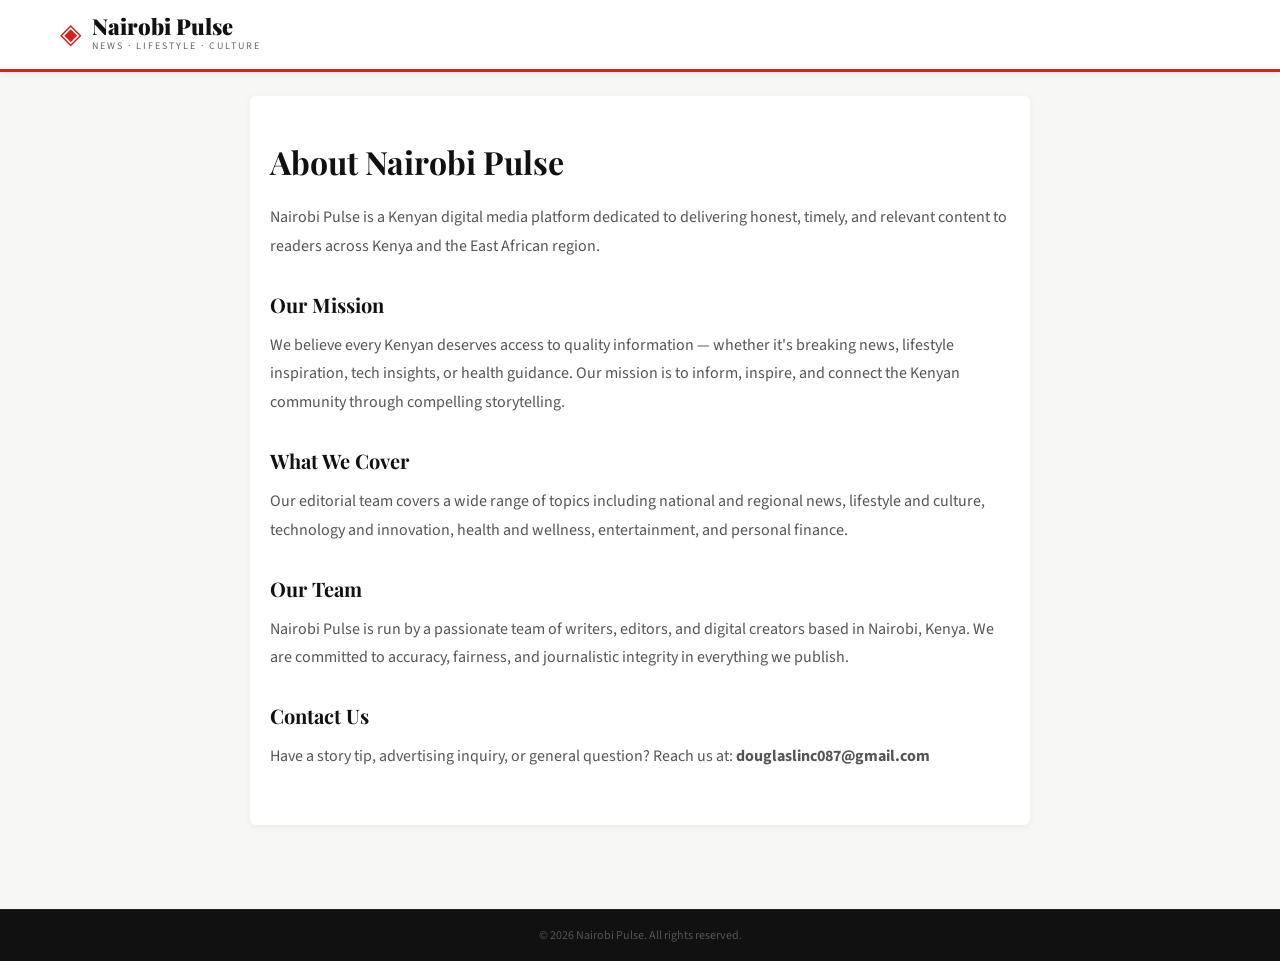
<file: about.html>
<!DOCTYPE html>
<html lang="en">

<head>
  <meta charset="UTF-8" />
  <meta name="viewport" content="width=device-width, initial-scale=1.0" />
  <title>About Us — Nairobi Pulse</title>
  <link rel="preconnect" href="https://fonts.googleapis.com">
  <link
    href="https://fonts.googleapis.com/css2?family=Playfair+Display:wght@700;900&family=Source+Sans+3:wght@300;400;600&display=swap"
    rel="stylesheet">
  <!-- Favicon -->
  <link rel="icon" type="image/svg+xml" href="favicon.svg" />

  <link rel="stylesheet" href="style.css" />
  <style>
    .page-content {
      max-width: 780px;
      margin: 0 auto;
      padding: 40px 20px;
      background: #fff;
      border-radius: 6px;
      box-shadow: 0 2px 8px rgba(0, 0, 0, 0.05);
    }

    .page-content h1 {
      font-family: 'Playfair Display', serif;
      font-size: 32px;
      margin-bottom: 16px;
    }

    .page-content h2 {
      font-family: 'Playfair Display', serif;
      font-size: 20px;
      margin: 28px 0 10px;
    }

    .page-content p {
      color: #555;
      line-height: 1.8;
      margin-bottom: 14px;
    }
  </style>
</head>

<body>
  <header>
    <div class="header-inner">
      <div class="logo">
        <span class="logo-icon">◈</span>
        <div>
          <a href="index.html">
            <h1>Nairobi Pulse</h1>
          </a>
          <p class="tagline">News · Lifestyle · Culture</p>
        </div>
      </div>
    </div>
  </header>

  <div class="container">
    <div class="page-content">
      <h1>About Nairobi Pulse</h1>
      <p>Nairobi Pulse is a Kenyan digital media platform dedicated to delivering honest, timely, and relevant content
        to readers across Kenya and the East African region.</p>

      <h2>Our Mission</h2>
      <p>We believe every Kenyan deserves access to quality information — whether it's breaking news, lifestyle
        inspiration, tech insights, or health guidance. Our mission is to inform, inspire, and connect the Kenyan
        community through compelling storytelling.</p>

      <h2>What We Cover</h2>
      <p>Our editorial team covers a wide range of topics including national and regional news, lifestyle and culture,
        technology and innovation, health and wellness, entertainment, and personal finance.</p>

      <h2>Our Team</h2>
      <p>Nairobi Pulse is run by a passionate team of writers, editors, and digital creators based in Nairobi, Kenya. We
        are committed to accuracy, fairness, and journalistic integrity in everything we publish.</p>

      <h2>Contact Us</h2>
      <p>Have a story tip, advertising inquiry, or general question? Reach us at:
        <strong>douglaslinc087@gmail.com</strong></p>
    </div>
  </div>

  <footer>
    <div class="footer-bottom">
      <p>© 2026 Nairobi Pulse. All rights reserved.</p>
    </div>
  </footer>
</body>

</html>
</file>
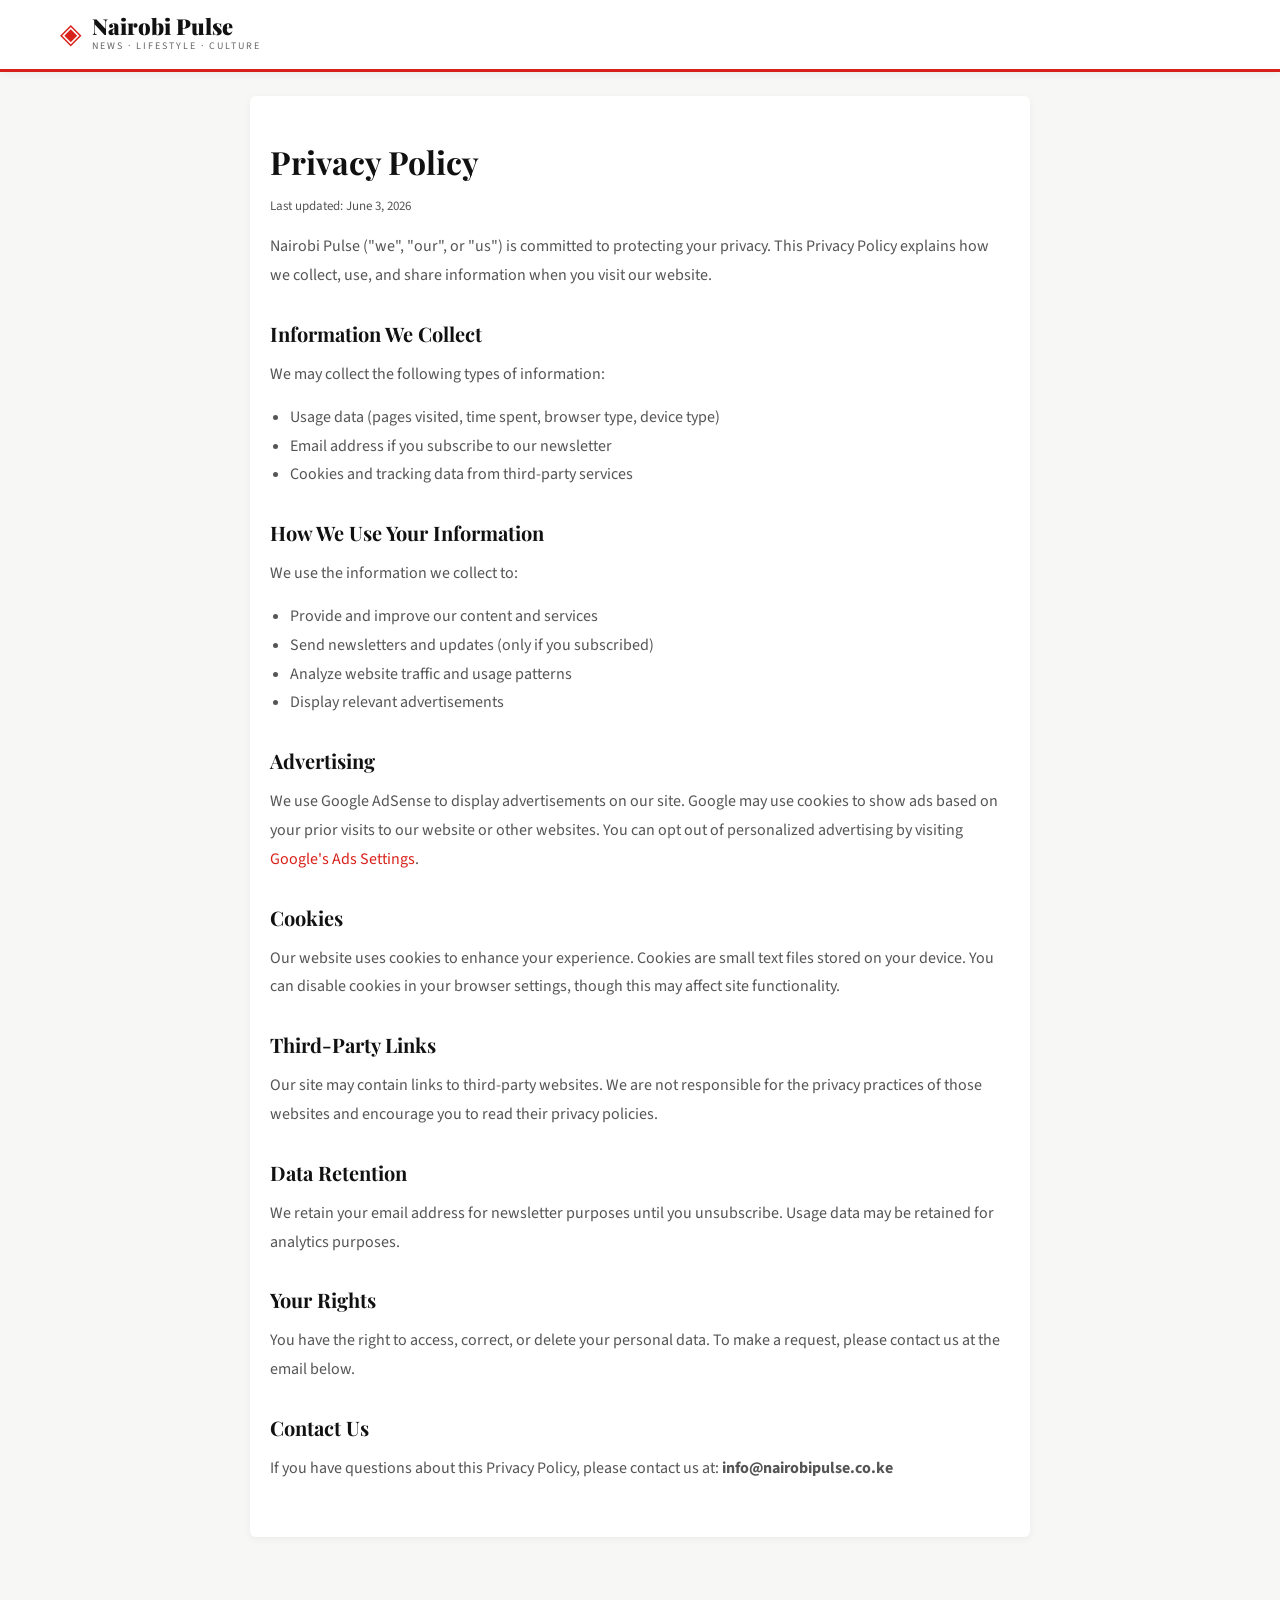
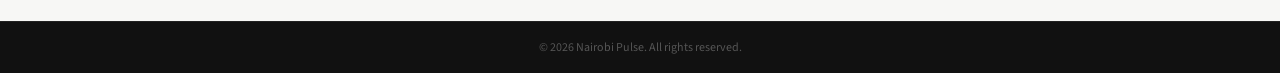
<file: privacy.html>
<!DOCTYPE html>
<html lang="en">
<head>
  <meta charset="UTF-8" />
  <meta name="viewport" content="width=device-width, initial-scale=1.0" />
  <title>Privacy Policy — Nairobi Pulse</title>
  <link rel="preconnect" href="https://fonts.googleapis.com">
  <link href="https://fonts.googleapis.com/css2?family=Playfair+Display:wght@700;900&family=Source+Sans+3:wght@300;400;600&display=swap" rel="stylesheet">
  <!-- Favicon -->
  <link rel="icon" type="image/svg+xml" href="favicon.svg" />

  <link rel="stylesheet" href="style.css" />
  <style>
    .page-content { max-width: 780px; margin: 0 auto; padding: 40px 20px; background: #fff; border-radius: 6px; box-shadow: 0 2px 8px rgba(0,0,0,0.05); }
    .page-content h1 { font-family: 'Playfair Display', serif; font-size: 32px; margin-bottom: 8px; }
    .page-content h2 { font-family: 'Playfair Display', serif; font-size: 20px; margin: 28px 0 10px; }
    .page-content p { color: #555; line-height: 1.8; margin-bottom: 14px; }
    .page-content ul { color: #555; padding-left: 20px; line-height: 1.8; margin-bottom: 14px; }
    .updated { font-size: 13px; color: #999; margin-bottom: 32px; }
  </style>
</head>
<body>
  <header>
    <div class="header-inner">
      <div class="logo">
        <span class="logo-icon">◈</span>
        <div>
          <a href="index.html"><h1>Nairobi Pulse</h1></a>
          <p class="tagline">News · Lifestyle · Culture</p>
        </div>
      </div>
    </div>
  </header>

  <div class="container">
    <div class="page-content">
      <h1>Privacy Policy</h1>
      <p class="updated">Last updated: June 3, 2026</p>

      <p>Nairobi Pulse ("we", "our", or "us") is committed to protecting your privacy. This Privacy Policy explains how we collect, use, and share information when you visit our website.</p>

      <h2>Information We Collect</h2>
      <p>We may collect the following types of information:</p>
      <ul>
        <li>Usage data (pages visited, time spent, browser type, device type)</li>
        <li>Email address if you subscribe to our newsletter</li>
        <li>Cookies and tracking data from third-party services</li>
      </ul>

      <h2>How We Use Your Information</h2>
      <p>We use the information we collect to:</p>
      <ul>
        <li>Provide and improve our content and services</li>
        <li>Send newsletters and updates (only if you subscribed)</li>
        <li>Analyze website traffic and usage patterns</li>
        <li>Display relevant advertisements</li>
      </ul>

      <h2>Advertising</h2>
      <p>We use Google AdSense to display advertisements on our site. Google may use cookies to show ads based on your prior visits to our website or other websites. You can opt out of personalized advertising by visiting <a href="https://www.google.com/settings/ads" style="color:#D9211B;">Google's Ads Settings</a>.</p>

      <h2>Cookies</h2>
      <p>Our website uses cookies to enhance your experience. Cookies are small text files stored on your device. You can disable cookies in your browser settings, though this may affect site functionality.</p>

      <h2>Third-Party Links</h2>
      <p>Our site may contain links to third-party websites. We are not responsible for the privacy practices of those websites and encourage you to read their privacy policies.</p>

      <h2>Data Retention</h2>
      <p>We retain your email address for newsletter purposes until you unsubscribe. Usage data may be retained for analytics purposes.</p>

      <h2>Your Rights</h2>
      <p>You have the right to access, correct, or delete your personal data. To make a request, please contact us at the email below.</p>

      <h2>Contact Us</h2>
      <p>If you have questions about this Privacy Policy, please contact us at: <strong>info@nairobipulse.co.ke</strong></p>
    </div>
  </div>

  <footer>
    <div class="footer-bottom">
      <p>© 2026 Nairobi Pulse. All rights reserved.</p>
    </div>
  </footer>
</body>
</html>
</file>
<file: style.css>
/* ===========================
   NAIROBI PULSE — STYLESHEET
   =========================== */

:root {
  --red: #D9211B;
  --dark: #111111;
  --mid: #333333;
  --light: #666666;
  --border: #E5E5E5;
  --bg: #F7F7F5;
  --white: #FFFFFF;
  --accent: #F4A300;
  --tech: #0077CC;
  --health: #2E8B57;
  --ent: #8B2FC9;
  --finance: #C47A00;
  --lifestyle: #D9211B;
}

*, *::before, *::after { box-sizing: border-box; margin: 0; padding: 0; }

body {
  font-family: 'Source Sans 3', sans-serif;
  background: var(--bg);
  color: var(--dark);
  font-size: 16px;
  line-height: 1.6;
}

a { text-decoration: none; color: inherit; }
img { width: 100%; height: 100%; object-fit: cover; display: block; }

/* ---- AD BANNERS ---- */
.ad-banner {
  background: #e9e9e7;
  border: 1px dashed #ccc;
  text-align: center;
  padding: 12px;
  font-size: 12px;
  color: #999;
  letter-spacing: 1px;
  text-transform: uppercase;
}
.top-ad { width: 100%; }
.ad-inline {
  background: #e9e9e7;
  border: 1px dashed #ccc;
  text-align: center;
  padding: 40px 12px;
  font-size: 12px;
  color: #999;
  letter-spacing: 1px;
  text-transform: uppercase;
  margin: 32px 0;
  border-radius: 4px;
}
.ad-sidebar {
  background: #e9e9e7;
  border: 1px dashed #ccc;
  text-align: center;
  padding: 80px 12px;
  font-size: 12px;
  color: #999;
  letter-spacing: 1px;
  text-transform: uppercase;
  margin-bottom: 24px;
  border-radius: 4px;
}

/* ---- HEADER ---- */
header {
  background: var(--white);
  border-bottom: 3px solid var(--red);
  position: sticky;
  top: 0;
  z-index: 100;
  box-shadow: 0 2px 8px rgba(0,0,0,0.06);
}
.header-inner {
  max-width: 1200px;
  margin: 0 auto;
  padding: 12px 20px;
  display: flex;
  align-items: center;
  gap: 32px;
}
.logo {
  display: flex;
  align-items: center;
  gap: 10px;
  flex-shrink: 0;
}
.logo-icon {
  font-size: 28px;
  color: var(--red);
}
.logo h1 {
  font-family: 'Playfair Display', serif;
  font-size: 22px;
  font-weight: 900;
  color: var(--dark);
  line-height: 1.1;
}
.tagline {
  font-size: 10px;
  color: var(--light);
  text-transform: uppercase;
  letter-spacing: 2px;
}
nav {
  display: flex;
  gap: 4px;
  flex-wrap: wrap;
  margin-left: auto;
}
nav a {
  padding: 6px 12px;
  font-size: 13px;
  font-weight: 600;
  color: var(--mid);
  border-radius: 3px;
  transition: all 0.2s;
  text-transform: uppercase;
  letter-spacing: 0.5px;
}
nav a:hover, nav a.active {
  background: var(--red);
  color: var(--white);
}
.menu-toggle {
  display: none;
  background: none;
  border: none;
  font-size: 22px;
  cursor: pointer;
  margin-left: auto;
}
.mobile-nav {
  display: none;
  flex-direction: column;
  background: var(--dark);
  padding: 8px 20px 16px;
}
.mobile-nav a {
  color: #ccc;
  padding: 10px 0;
  font-size: 14px;
  font-weight: 600;
  border-bottom: 1px solid #333;
  text-transform: uppercase;
  letter-spacing: 0.5px;
}
.mobile-nav.open { display: flex; }

/* ---- TICKER ---- */
.ticker-wrap {
  background: var(--dark);
  color: var(--white);
  display: flex;
  align-items: center;
  overflow: hidden;
  height: 36px;
  font-size: 13px;
}
.ticker-label {
  background: var(--red);
  padding: 0 14px;
  height: 100%;
  display: flex;
  align-items: center;
  font-weight: 700;
  letter-spacing: 1px;
  font-size: 11px;
  flex-shrink: 0;
  text-transform: uppercase;
}
.ticker-content {
  overflow: hidden;
  flex: 1;
}
.ticker-content span {
  display: inline-block;
  white-space: nowrap;
  animation: ticker 60s linear infinite;
  padding-left: 20px;
}
@keyframes ticker {
  0% { transform: translateX(100vw); }
  100% { transform: translateX(-100%); }
}

/* ---- LAYOUT ---- */
.container {
  max-width: 1200px;
  margin: 0 auto;
  padding: 24px 20px;
}

/* ---- HERO ---- */
.hero {
  display: grid;
  grid-template-columns: 1fr 340px;
  gap: 24px;
  margin-bottom: 40px;
}
.hero-main {
  background: var(--white);
  border-radius: 6px;
  overflow: hidden;
  box-shadow: 0 2px 8px rgba(0,0,0,0.05);
}
.hero-img-wrap {
  position: relative;
  height: 360px;
}
.hero-img-wrap img { height: 100%; }
.hero-content {
  padding: 24px;
}
.hero-content h2 {
  font-family: 'Playfair Display', serif;
  font-size: 26px;
  font-weight: 700;
  line-height: 1.3;
  margin: 10px 0 12px;
  color: var(--dark);
}
.hero-content p {
  color: var(--light);
  font-size: 15px;
  margin-bottom: 16px;
  line-height: 1.7;
}
.read-more {
  color: var(--red);
  font-weight: 700;
  font-size: 14px;
  text-transform: uppercase;
  letter-spacing: 0.5px;
  border-bottom: 2px solid var(--red);
  padding-bottom: 2px;
  transition: opacity 0.2s;
}
.read-more:hover { opacity: 0.7; }

.hero-side {
  display: flex;
  flex-direction: column;
  gap: 16px;
}
.side-card {
  background: var(--white);
  border-radius: 6px;
  overflow: hidden;
  display: flex;
  gap: 14px;
  box-shadow: 0 2px 8px rgba(0,0,0,0.05);
  padding: 12px;
  align-items: center;
  flex: 1;
  transition: transform 0.2s;
}
.side-card:hover { transform: translateY(-2px); }
.side-card img {
  width: 90px;
  height: 70px;
  border-radius: 4px;
  flex-shrink: 0;
  object-fit: cover;
}
.side-card h3 {
  font-family: 'Playfair Display', serif;
  font-size: 14px;
  font-weight: 700;
  line-height: 1.35;
  margin: 6px 0 4px;
}

/* ---- CATEGORY BADGES ---- */
.category-badge {
  display: inline-block;
  background: var(--red);
  color: var(--white);
  font-size: 10px;
  font-weight: 700;
  text-transform: uppercase;
  letter-spacing: 1px;
  padding: 3px 8px;
  border-radius: 2px;
}
.category-badge.lifestyle { background: var(--lifestyle); }
.category-badge.tech { background: var(--tech); }
.category-badge.health { background: var(--health); }
.category-badge.ent { background: var(--ent); }
.category-badge.finance { background: var(--finance); }

/* Positioned badge on image */
.hero-img-wrap .category-badge,
.card-img .category-badge {
  position: absolute;
  bottom: 12px;
  left: 12px;
  z-index: 2;
}
.card-img { position: relative; }

.meta {
  font-size: 12px;
  color: var(--light);
  text-transform: uppercase;
  letter-spacing: 0.5px;
}

/* ---- SECTION HEADER ---- */
.section { margin-bottom: 40px; }
.section-header {
  display: flex;
  align-items: center;
  justify-content: space-between;
  margin-bottom: 20px;
  border-bottom: 3px solid var(--dark);
  padding-bottom: 10px;
}
.section-title {
  font-family: 'Playfair Display', serif;
  font-size: 22px;
  font-weight: 900;
}
.see-all {
  font-size: 13px;
  font-weight: 700;
  color: var(--red);
  text-transform: uppercase;
  letter-spacing: 0.5px;
}

/* ---- CARDS GRID ---- */
.grid-4 {
  display: grid;
  grid-template-columns: repeat(4, 1fr);
  gap: 20px;
}
.card {
  background: var(--white);
  border-radius: 6px;
  overflow: hidden;
  box-shadow: 0 2px 8px rgba(0,0,0,0.05);
  transition: transform 0.2s, box-shadow 0.2s;
}
.card:hover {
  transform: translateY(-4px);
  box-shadow: 0 6px 20px rgba(0,0,0,0.1);
}
.card-img { height: 180px; }
.card-body { padding: 16px; }
.card-body h3 {
  font-family: 'Playfair Display', serif;
  font-size: 15px;
  font-weight: 700;
  line-height: 1.35;
  margin: 8px 0 8px;
}
.card-body p {
  font-size: 13px;
  color: var(--light);
  line-height: 1.6;
  margin-bottom: 12px;
}
.card-footer {
  display: flex;
  justify-content: space-between;
  align-items: center;
  border-top: 1px solid var(--border);
  padding-top: 10px;
}
.card-footer a {
  font-size: 12px;
  font-weight: 700;
  color: var(--red);
  text-transform: uppercase;
}

/* ---- TWO COLUMN ---- */
.two-col {
  display: grid;
  grid-template-columns: 1fr 300px;
  gap: 32px;
}

/* ---- LIST CARDS ---- */
.list-card {
  display: grid;
  grid-template-columns: 200px 1fr;
  gap: 20px;
  background: var(--white);
  border-radius: 6px;
  overflow: hidden;
  box-shadow: 0 2px 8px rgba(0,0,0,0.05);
  margin-bottom: 20px;
  transition: transform 0.2s;
}
.list-card:hover { transform: translateX(4px); }
.list-card img { height: 160px; }
.list-card > div {
  padding: 20px 20px 20px 0;
  display: flex;
  flex-direction: column;
  justify-content: center;
}
.list-card h3 {
  font-family: 'Playfair Display', serif;
  font-size: 17px;
  font-weight: 700;
  line-height: 1.35;
  margin: 8px 0 8px;
}
.list-card p {
  font-size: 13px;
  color: var(--light);
  margin-bottom: 12px;
}

/* ---- SIDEBAR ---- */
.sidebar { }
.widget {
  background: var(--white);
  border-radius: 6px;
  padding: 20px;
  margin-bottom: 24px;
  box-shadow: 0 2px 8px rgba(0,0,0,0.05);
}
.widget-title {
  font-family: 'Playfair Display', serif;
  font-size: 17px;
  font-weight: 900;
  margin-bottom: 14px;
  border-bottom: 2px solid var(--red);
  padding-bottom: 8px;
}
.popular-list {
  list-style: none;
  counter-reset: popular;
}
.popular-list li {
  counter-increment: popular;
  padding: 10px 0;
  border-bottom: 1px solid var(--border);
  display: flex;
  gap: 12px;
  align-items: flex-start;
  font-size: 13px;
  font-weight: 600;
  line-height: 1.4;
}
.popular-list li::before {
  content: counter(popular, decimal-leading-zero);
  font-family: 'Playfair Display', serif;
  font-size: 20px;
  font-weight: 900;
  color: var(--red);
  opacity: 0.4;
  flex-shrink: 0;
  line-height: 1.2;
}
.popular-list li:last-child { border-bottom: none; }
.popular-list a { color: var(--dark); }
.popular-list a:hover { color: var(--red); }

.tags { display: flex; flex-wrap: wrap; gap: 8px; }
.tag {
  background: var(--bg);
  border: 1px solid var(--border);
  padding: 4px 10px;
  border-radius: 20px;
  font-size: 12px;
  font-weight: 600;
  color: var(--mid);
  transition: all 0.2s;
}
.tag:hover {
  background: var(--red);
  color: var(--white);
  border-color: var(--red);
}

.newsletter-widget p {
  font-size: 13px;
  color: var(--light);
  margin-bottom: 12px;
}
.nl-form { display: flex; flex-direction: column; gap: 8px; }
.nl-form input {
  border: 1px solid var(--border);
  padding: 10px 12px;
  border-radius: 4px;
  font-size: 14px;
  font-family: inherit;
  outline: none;
}
.nl-form input:focus { border-color: var(--red); }
.nl-form button {
  background: var(--red);
  color: var(--white);
  border: none;
  padding: 10px;
  border-radius: 4px;
  font-weight: 700;
  font-size: 14px;
  cursor: pointer;
  text-transform: uppercase;
  letter-spacing: 0.5px;
  transition: opacity 0.2s;
}
.nl-form button:hover { opacity: 0.85; }

/* ---- FOOTER ---- */
footer {
  background: var(--dark);
  color: #ccc;
  margin-top: 60px;
}
.footer-inner {
  max-width: 1200px;
  margin: 0 auto;
  padding: 48px 20px 32px;
  display: grid;
  grid-template-columns: 2fr 1fr 1fr;
  gap: 40px;
}
.footer-brand .logo-icon { font-size: 32px; color: var(--red); }
.footer-brand h3 {
  font-family: 'Playfair Display', serif;
  font-size: 22px;
  font-weight: 900;
  color: var(--white);
  margin: 8px 0 10px;
}
.footer-brand p { font-size: 13px; color: #888; line-height: 1.7; }
.footer-links h4 {
  font-size: 12px;
  font-weight: 700;
  text-transform: uppercase;
  letter-spacing: 1.5px;
  color: var(--white);
  margin-bottom: 16px;
}
.footer-links {
  display: flex;
  flex-direction: column;
  gap: 10px;
}
.footer-links a {
  font-size: 14px;
  color: #888;
  transition: color 0.2s;
}
.footer-links a:hover { color: var(--white); }
.footer-bottom {
  border-top: 1px solid #222;
  text-align: center;
  padding: 16px 20px;
  font-size: 12px;
  color: #555;
}

/* ---- RESPONSIVE ---- */
@media (max-width: 1024px) {
  .grid-4 { grid-template-columns: repeat(2, 1fr); }
  .hero { grid-template-columns: 1fr; }
  .hero-side { flex-direction: row; flex-wrap: wrap; }
  .side-card { flex: 1 1 calc(33% - 10px); }
}

@media (max-width: 768px) {
  nav { display: none; }
  .menu-toggle { display: block; }
  .two-col { grid-template-columns: 1fr; }
  .grid-4 { grid-template-columns: 1fr 1fr; }
  .hero-side { flex-direction: column; }
  .side-card { flex: unset; }
  .list-card { grid-template-columns: 120px 1fr; }
  .footer-inner { grid-template-columns: 1fr; gap: 24px; }
}

@media (max-width: 480px) {
  .grid-4 { grid-template-columns: 1fr; }
  .list-card { grid-template-columns: 1fr; }
  .list-card img { height: 180px; }
  .list-card > div { padding: 16px; }
  .hero-content h2 { font-size: 20px; }
}

/* =======================================
   LIVE PULSE: NEWS & TRENDS DASHBOARD
   ======================================= */

.live-pulse-container {
  background: var(--white);
  border-radius: 8px;
  box-shadow: 0 4px 20px rgba(0, 0, 0, 0.05);
  padding: 24px;
  margin-bottom: 40px;
  border-top: 4px solid var(--red);
  position: relative;
  overflow: hidden;
}

/* Section Title & Live Badge */
.live-pulse-header {
  display: flex;
  align-items: center;
  justify-content: space-between;
  margin-bottom: 20px;
  flex-wrap: wrap;
  gap: 16px;
}

.live-pulse-title-wrap {
  display: flex;
  align-items: center;
  gap: 12px;
}

.live-pulse-title {
  font-family: 'Playfair Display', serif;
  font-size: 24px;
  font-weight: 900;
  color: var(--dark);
}

.live-badge {
  display: flex;
  align-items: center;
  gap: 6px;
  background: rgba(217, 33, 27, 0.1);
  color: var(--red);
  font-size: 11px;
  font-weight: 700;
  text-transform: uppercase;
  letter-spacing: 1.5px;
  padding: 4px 10px;
  border-radius: 20px;
}

.live-dot {
  width: 8px;
  height: 8px;
  background-color: var(--red);
  border-radius: 50%;
  box-shadow: 0 0 0 rgba(217, 33, 27, 0.4);
  animation: pulse-dot 1.5s infinite;
}

@keyframes pulse-dot {
  0% {
    box-shadow: 0 0 0 0 rgba(217, 33, 27, 0.7);
  }
  70% {
    box-shadow: 0 0 0 8px rgba(217, 33, 27, 0);
  }
  100% {
    box-shadow: 0 0 0 0 rgba(217, 33, 27, 0);
  }
}

/* Tabs Navigation */
.pulse-tabs {
  display: flex;
  gap: 16px;
  border-bottom: 1px solid var(--border);
  margin-bottom: 20px;
}

.pulse-tab-btn {
  background: none;
  border: none;
  font-family: inherit;
  font-size: 15px;
  font-weight: 700;
  color: var(--light);
  padding: 10px 4px;
  cursor: pointer;
  position: relative;
  transition: color 0.3s;
  text-transform: uppercase;
  letter-spacing: 0.5px;
}

.pulse-tab-btn:hover {
  color: var(--dark);
}

.pulse-tab-btn.active {
  color: var(--red);
}

.pulse-tab-btn.active::after {
  content: '';
  position: absolute;
  bottom: -1px;
  left: 0;
  width: 100%;
  height: 3px;
  background-color: var(--red);
  border-radius: 3px 3px 0 0;
}

/* Search and Filters panel */
.pulse-controls {
  display: flex;
  flex-direction: column;
  gap: 16px;
  margin-bottom: 24px;
}

.pulse-search-wrap {
  position: relative;
  width: 100%;
  max-width: 400px;
}

.pulse-search-input {
  width: 100%;
  padding: 10px 16px 10px 40px;
  border: 1px solid var(--border);
  border-radius: 20px;
  font-size: 14px;
  font-family: inherit;
  outline: none;
  background: var(--bg);
  transition: all 0.3s;
}

.pulse-search-input:focus {
  border-color: var(--red);
  background: var(--white);
  box-shadow: 0 0 8px rgba(217, 33, 27, 0.1);
}

.pulse-search-icon {
  position: absolute;
  left: 14px;
  top: 50%;
  transform: translateY(-50%);
  color: var(--light);
  pointer-events: none;
  font-size: 14px;
}

/* Category Pills */
.pulse-categories {
  display: flex;
  gap: 8px;
  overflow-x: auto;
  padding-bottom: 8px;
  scrollbar-width: thin;
  scrollbar-color: var(--border) transparent;
  -webkit-overflow-scrolling: touch;
}

.pulse-categories::-webkit-scrollbar {
  height: 4px;
}
.pulse-categories::-webkit-scrollbar-thumb {
  background-color: var(--border);
  border-radius: 4px;
}

.pulse-cat-btn {
  background: var(--bg);
  border: 1px solid var(--border);
  padding: 6px 14px;
  border-radius: 20px;
  font-size: 13px;
  font-weight: 600;
  color: var(--mid);
  cursor: pointer;
  white-space: nowrap;
  transition: all 0.2s;
}

.pulse-cat-btn:hover {
  background: var(--border);
  color: var(--dark);
}

.pulse-cat-btn.active {
  background: var(--dark);
  color: var(--white);
  border-color: var(--dark);
}

/* Tabs Content panels */
.pulse-panel {
  display: none;
}

.pulse-panel.active {
  display: block;
}

/* Dynamic Grid for News */
.pulse-news-grid {
  display: grid;
  grid-template-columns: repeat(3, 1fr);
  gap: 20px;
}

/* News Cards */
.pulse-card {
  background: var(--white);
  border: 1px solid var(--border);
  border-radius: 6px;
  overflow: hidden;
  display: flex;
  flex-direction: column;
  transition: transform 0.3s, box-shadow 0.3s;
  cursor: pointer;
  height: 100%;
}

.pulse-card:hover {
  transform: translateY(-4px);
  box-shadow: 0 8px 24px rgba(0,0,0,0.08);
}

.pulse-card-img-wrap {
  height: 150px;
  position: relative;
  background: #eaeaea;
  overflow: hidden;
}

.pulse-card-img-wrap img {
  width: 100%;
  height: 100%;
  object-fit: cover;
  transition: transform 0.5s;
}

.pulse-card:hover .pulse-card-img-wrap img {
  transform: scale(1.05);
}

.pulse-card-badge {
  position: absolute;
  top: 12px;
  left: 12px;
  z-index: 2;
  background: rgba(0,0,0,0.6);
  color: var(--white);
  font-size: 9px;
  font-weight: 700;
  text-transform: uppercase;
  padding: 3px 8px;
  border-radius: 2px;
  letter-spacing: 0.5px;
}

.pulse-card-body {
  padding: 16px;
  display: flex;
  flex-direction: column;
  flex: 1;
}

.pulse-card-meta {
  display: flex;
  align-items: center;
  gap: 8px;
  font-size: 11px;
  color: var(--light);
  margin-bottom: 8px;
}

.pulse-source-icon {
  width: 14px;
  height: 14px;
  border-radius: 50%;
  object-fit: contain;
}

.pulse-card-title {
  font-family: 'Playfair Display', serif;
  font-size: 15px;
  font-weight: 700;
  line-height: 1.35;
  color: var(--dark);
  margin-bottom: 12px;
  flex-grow: 1;
  display: -webkit-box;
  -webkit-line-clamp: 3;
  -webkit-box-orient: vertical;
  overflow: hidden;
}

.pulse-card-footer {
  display: flex;
  justify-content: space-between;
  align-items: center;
  border-top: 1px solid var(--border);
  padding-top: 12px;
  margin-top: auto;
}

.pulse-read-btn {
  font-size: 12px;
  font-weight: 700;
  color: var(--red);
  text-transform: uppercase;
  display: flex;
  align-items: center;
  gap: 4px;
}

/* SKELETON LOADER SCREEN */
.skeleton-card {
  border: 1px solid var(--border);
  border-radius: 6px;
  height: 320px;
  overflow: hidden;
  display: flex;
  flex-direction: column;
}

.skeleton-img {
  height: 150px;
  background: linear-gradient(90deg, #f0f0f0 25%, #e0e0e0 50%, #f0f0f0 75%);
  background-size: 200% 100%;
  animation: shimmer 1.5s infinite;
}

.skeleton-body {
  padding: 16px;
  flex: 1;
  display: flex;
  flex-direction: column;
  gap: 12px;
}

.skeleton-text {
  height: 12px;
  background: linear-gradient(90deg, #f0f0f0 25%, #e0e0e0 50%, #f0f0f0 75%);
  background-size: 200% 100%;
  animation: shimmer 1.5s infinite;
  border-radius: 4px;
}

.skeleton-text.short { width: 40%; }
.skeleton-text.long { width: 100%; }
.skeleton-text.medium { width: 80%; }

@keyframes shimmer {
  0% { background-position: 200% 0; }
  100% { background-position: -200% 0; }
}

/* TRENDS PANEL */
.trends-container {
  display: flex;
  flex-direction: column;
  gap: 12px;
}

.trend-item {
  background: var(--white);
  border: 1px solid var(--border);
  border-radius: 6px;
  padding: 16px 20px;
  display: flex;
  align-items: center;
  justify-content: space-between;
  transition: all 0.2s;
  cursor: pointer;
}

.trend-item:hover {
  transform: translateX(6px);
  border-color: var(--red);
  background: rgba(217, 33, 27, 0.01);
}

.trend-left {
  display: flex;
  align-items: center;
  gap: 16px;
  flex: 1;
}

.trend-rank {
  font-family: 'Playfair Display', serif;
  font-size: 22px;
  font-weight: 900;
  color: var(--red);
  width: 30px;
  opacity: 0.6;
}

.trend-info {
  display: flex;
  flex-direction: column;
}

.trend-tag {
  font-size: 16px;
  font-weight: 700;
  color: var(--dark);
  margin-bottom: 2px;
}

.trend-category {
  font-size: 11px;
  color: var(--light);
  text-transform: uppercase;
  letter-spacing: 0.5px;
}

/* SVG Sparklines */
.trend-sparkline {
  width: 120px;
  height: 40px;
  display: flex;
  align-items: center;
  justify-content: center;
  margin: 0 24px;
}

.trend-sparkline svg {
  width: 100%;
  height: 100%;
  overflow: visible;
}

.sparkline-path {
  fill: none;
  stroke: var(--red);
  stroke-width: 2;
  stroke-linecap: round;
  stroke-linejoin: round;
}

.trend-right {
  display: flex;
  flex-direction: column;
  align-items: flex-end;
  text-align: right;
  gap: 4px;
}

.trend-volume {
  font-size: 13px;
  font-weight: 600;
  color: var(--dark);
}

.trend-surge {
  font-size: 11px;
  font-weight: 700;
  color: var(--health);
  background: rgba(46, 139, 87, 0.1);
  padding: 2px 6px;
  border-radius: 4px;
}

.trend-surge.down {
  color: var(--light);
  background: rgba(102, 102, 102, 0.1);
}

/* SIDE DRAWER FOR ARTICLES */
.article-drawer-overlay {
  position: fixed;
  top: 0;
  left: 0;
  width: 100%;
  height: 100%;
  background: rgba(0, 0, 0, 0.4);
  backdrop-filter: blur(4px);
  z-index: 1000;
  opacity: 0;
  pointer-events: none;
  transition: opacity 0.3s ease;
}

.article-drawer-overlay.open {
  opacity: 1;
  pointer-events: auto;
}

.article-drawer {
  position: fixed;
  top: 0;
  right: -480px;
  width: 480px;
  height: 100%;
  background: var(--white);
  box-shadow: -4px 0 30px rgba(0,0,0,0.15);
  z-index: 1001;
  display: flex;
  flex-direction: column;
  transition: right 0.3s cubic-bezier(0.16, 1, 0.3, 1);
}

.article-drawer.open {
  right: 0;
}

.drawer-header {
  padding: 20px 24px;
  border-bottom: 1px solid var(--border);
  display: flex;
  align-items: center;
  justify-content: space-between;
}

.drawer-header h3 {
  font-family: 'Playfair Display', serif;
  font-size: 18px;
  font-weight: 900;
}

.drawer-close-btn {
  background: none;
  border: none;
  font-size: 24px;
  cursor: pointer;
  color: var(--light);
  transition: color 0.2s;
  line-height: 1;
}

.drawer-close-btn:hover {
  color: var(--red);
}

.drawer-body {
  padding: 24px;
  overflow-y: auto;
  flex: 1;
  display: flex;
  flex-direction: column;
  gap: 20px;
}

.drawer-image-wrap {
  width: 100%;
  height: 240px;
  border-radius: 6px;
  overflow: hidden;
  background: var(--border);
}

.drawer-image-wrap img {
  width: 100%;
  height: 100%;
  object-fit: cover;
}

.drawer-meta {
  display: flex;
  align-items: center;
  gap: 12px;
  font-size: 13px;
  color: var(--light);
}

.drawer-source {
  display: flex;
  align-items: center;
  gap: 6px;
  font-weight: 600;
  color: var(--dark);
}

.drawer-title {
  font-family: 'Playfair Display', serif;
  font-size: 22px;
  font-weight: 700;
  line-height: 1.35;
  color: var(--dark);
}

.drawer-description {
  font-size: 15px;
  line-height: 1.7;
  color: var(--mid);
}

.drawer-action-wrap {
  margin-top: auto;
  padding: 20px 24px;
  border-top: 1px solid var(--border);
}

.drawer-link-btn {
  display: block;
  width: 100%;
  background: var(--red);
  color: var(--white);
  text-align: center;
  padding: 14px;
  border-radius: 6px;
  font-weight: 700;
  font-size: 14px;
  text-transform: uppercase;
  letter-spacing: 0.5px;
  transition: background 0.2s;
}

.drawer-link-btn:hover {
  background: #b51510;
}

/* Offline badge status */
.offline-banner {
  background: #FFF9E6;
  border: 1px solid #FFE0B2;
  color: #B78103;
  padding: 10px 16px;
  border-radius: 6px;
  font-size: 13px;
  font-weight: 600;
  display: flex;
  align-items: center;
  gap: 8px;
  margin-bottom: 20px;
}

.offline-banner-dot {
  width: 8px;
  height: 8px;
  background: #F4A300;
  border-radius: 50%;
}

/* RESPONSIVE STYLES FOR LIVE PULSE */
@media (max-width: 1024px) {
  .pulse-news-grid {
    grid-template-columns: repeat(2, 1fr);
  }
}

@media (max-width: 768px) {
  .pulse-news-grid {
    grid-template-columns: 1fr;
  }
  .article-drawer {
    width: 100%;
    right: -100%;
  }
  .trend-item {
    padding: 12px 14px;
  }
  .trend-sparkline {
    display: none; /* Hide sparklines on tablet/mobile to save space */
  }
}
</file>
